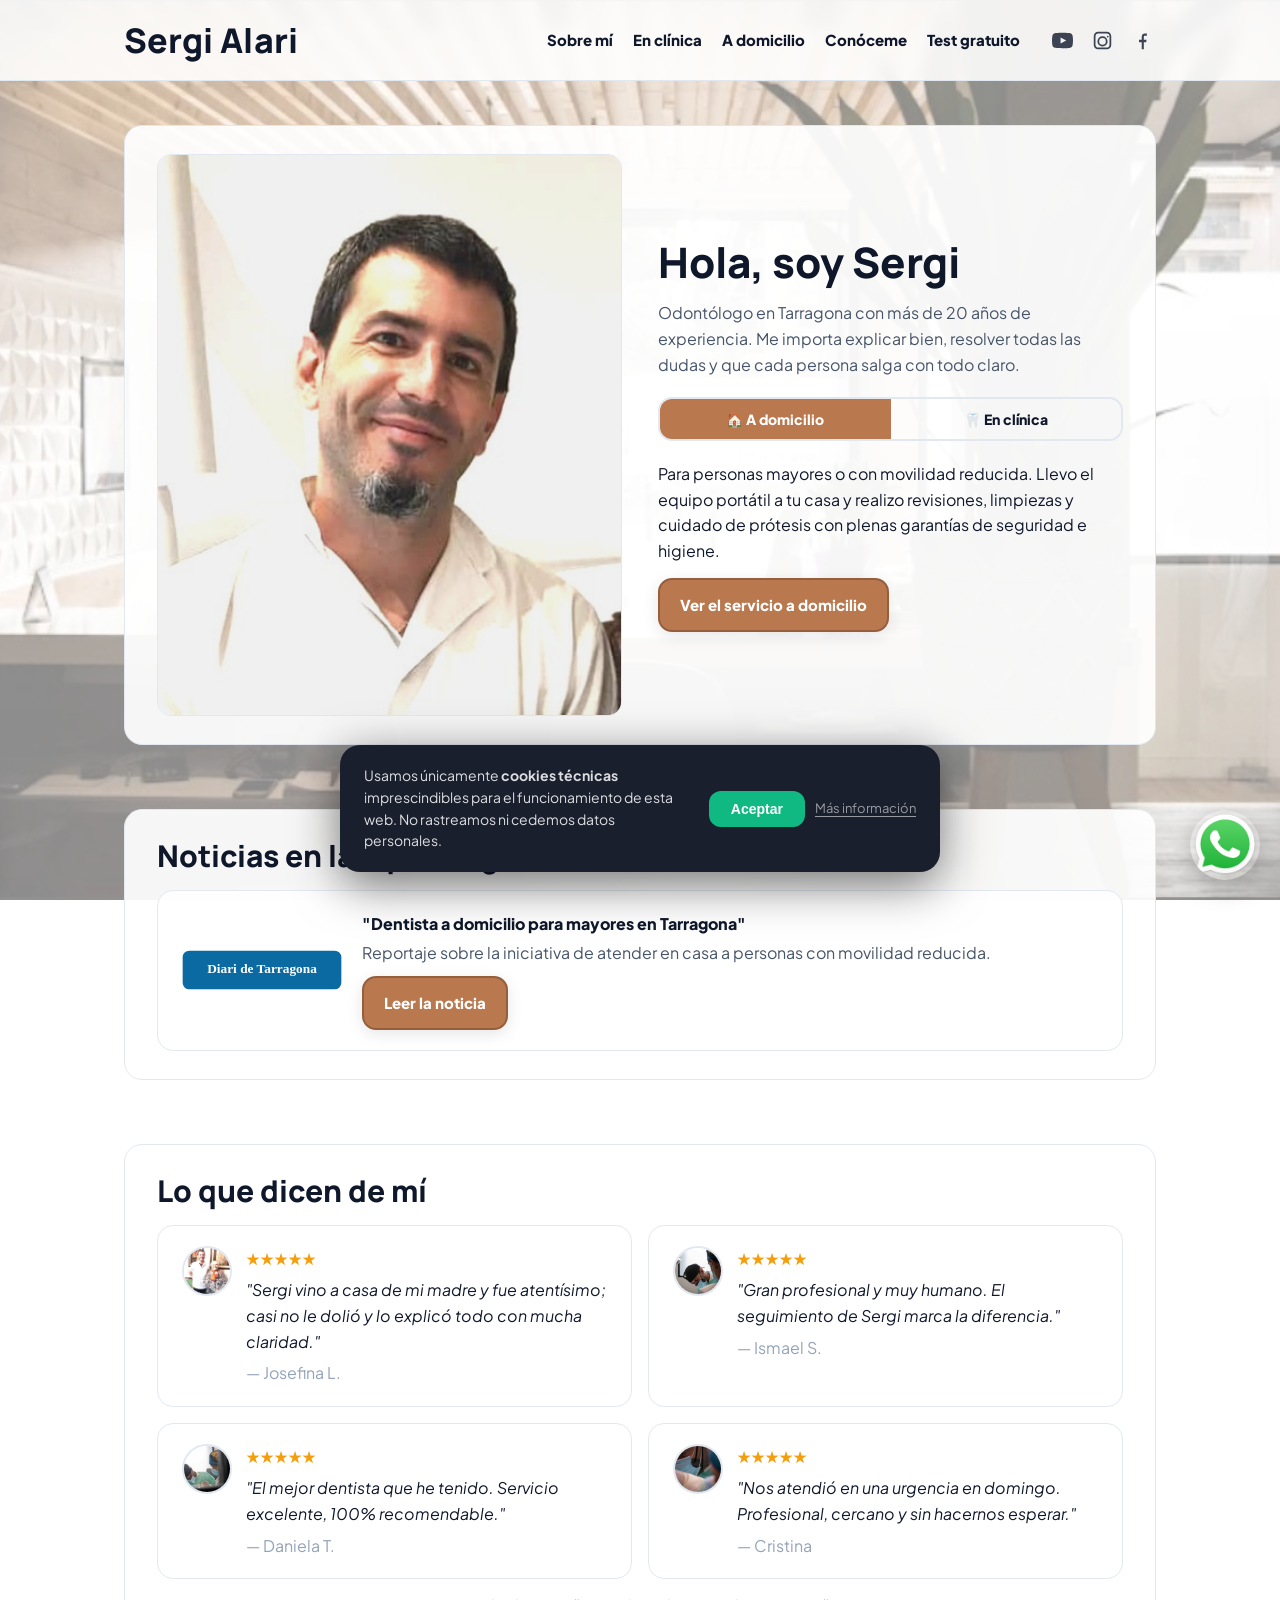
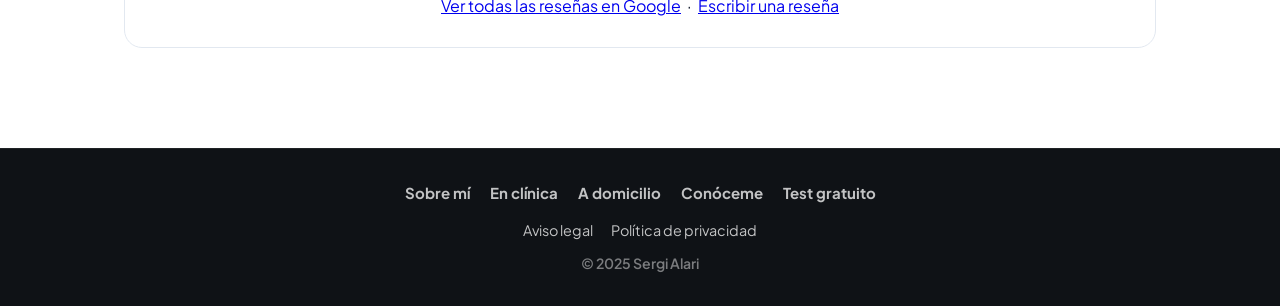
<file: index.html>
<!DOCTYPE html>
<html lang="es">
<head>
<meta charset="utf-8"/>
<meta content="width=device-width, initial-scale=1" name="viewport"/>
<title>Sergi Alari — Dentista en Tarragona</title>
<meta content="Dentista en Tarragona con servicio a domicilio. Trato cercano, explicaciones claras y 20 años de experiencia." name="description"/>
<link href="https://fonts.googleapis.com" rel="preconnect"/>
<link crossorigin="" href="https://fonts.gstatic.com" rel="preconnect"/>
<link href="https://fonts.googleapis.com/css2?family=Plus+Jakarta+Sans:wght@400;700;800&family=Manrope:wght@800;900&display=swap" rel="stylesheet"/>
<link href="assets/css/style.css" rel="stylesheet"/>
<link rel="icon" type="image/svg+xml" href="assets/img/favicon.svg">
<link rel="icon" type="image/png" sizes="32x32" href="assets/img/favicon.png">
</head>
<body>
<header class="header">
<div class="container nav">
<a class="brand" href="index.html">Sergi Alari</a>
<nav>
<a href="sobre-mi.html">Sobre mí</a>
<a href="clinica.html">En clínica</a>
<a href="domicilio.html">A domicilio</a>
<a href="conoceme.html">Conóceme</a>
<a href="test.html">Test gratuito</a>
</nav>
<div class="socials">
<a aria-label="YouTube" href="https://www.youtube.com/@sergialari" rel="noopener" target="_blank">
<svg viewBox="0 0 24 24"><path d="M23.5 6.2a3.6 3.6 0 0 0-2.6-2.6C18.9 3 12 3 12 3s-6.9 0-8.9.6A3.6 3.6 0 0 0 .5 6.2 37.6 37.6 0 0 0 0 12a37.6 37.6 0 0 0 .5 5.8 3.6 3.6 0 0 0 2.6 2.6C5.1 21 12 21 12 21s6.9 0 8.9-.6a3.6 3.6 0 0 0 2.6-2.6A37.6 37.6 0 0 0 24 12a37.6 37.6 0 0 0-.5-5.8zM9.8 15.5v-7l6.5 3.5-6.5 3.5z"/></svg>
</a>
<a aria-label="Instagram" href="https://www.instagram.com/sergialari" rel="noopener" target="_blank">
<svg viewBox="0 0 24 24"><path d="M7 2C4.2 2 2 4.2 2 7v10c0 2.8 2.2 5 5 5h10c2.8 0 5-2.2 5-5V7c0-2.8-2.2-5-5-5H7zm10 2c1.7 0 3 1.3 3 3v10c0 1.7-1.3 3-3 3H7c-1.7 0-3-1.3-3-3V7c0-1.7 1.3-3 3-3h10zm-5 3.2A5.8 5.8 0 1 0 17.8 13 5.8 5.8 0 0 0 12 7.2zm0 2a3.8 3.8 0 1 1-3.8 3.8A3.8 3.8 0 0 1 12 9.2zM18 6.5a1 1 0 1 0 1 1 1 1 0 0 0-1-1z"/></svg>
</a>
<a aria-label="Facebook" href="https://www.facebook.com/sergialari" rel="noopener" target="_blank">
<svg viewBox="0 0 24 24"><path d="M13.5 22v-8h2.7l.4-3h-3.1V8.2c0-.9.3-1.5 1.6-1.5H17V4.1c-.3 0-1.2-.1-2.2-.1-2.2 0-3.7 1.3-3.7 3.8V11H8v3h3.1v8h2.4z"/></svg>
</a>
</div>
</div>
</header>

<div class="page">

<section class="section">
<div class="container">
<div class="panel">
<div class="grid cols-2" style="align-items:center;gap:36px">
<div class="img-frame">
<img alt="Sergi Alari, dentista" class="img-tone" src="assets/img/foto-sergi.jpg"/>
</div>
<div>
<h1 style="margin-top:0">Hola, soy Sergi</h1>
<p style="color:var(--ink-70);margin-bottom:20px">Odontólogo en Tarragona con más de 20 años de experiencia. Me importa explicar bien, resolver todas las dudas y que cada persona salga con todo claro.</p>

<div style="display:flex;border:2px solid var(--line);border-radius:14px;overflow:hidden;margin-bottom:20px">
<button id="tab-dom" onclick="showService('dom')" style="flex:1;padding:11px 14px;border:none;cursor:pointer;font-weight:800;font-size:14px;font-family:inherit;background:var(--accent);color:#fff;transition:background .18s,color .18s">🏠 A domicilio</button>
<button id="tab-cli" onclick="showService('cli')" style="flex:1;padding:11px 14px;border:none;cursor:pointer;font-weight:800;font-size:14px;font-family:inherit;background:transparent;color:var(--ink);transition:background .18s,color .18s">🦷 En clínica</button>
</div>

<div id="svc-dom">
<p>Para personas mayores o con movilidad reducida. Llevo el equipo portátil a tu casa y realizo revisiones, limpiezas y cuidado de prótesis con plenas garantías de seguridad e higiene.</p>
<a class="btn" href="domicilio.html">Ver el servicio a domicilio</a>
</div>
<div id="svc-cli" style="display:none">
<p>Tratamientos completos en <strong>32 Dents</strong>, Tarragona. Revisiones, ortodoncia, implantes, blanqueamiento y más en un espacio sereno donde el trato humano es lo primero.</p>
<a class="btn secondary" href="clinica.html">Ver la clínica</a>
</div>
</div>
</div>
</div>
</div>
</section>

<section class="section">
<div class="container">
<div class="panel">
<h2 style="margin-top:0">Noticias en las que salgo</h2>
<div class="card" style="display:flex;gap:20px;align-items:center;flex-wrap:wrap">
<img alt="Diari de Tarragona" height="40" src="assets/img/diari_logo.svg" width="160"/>
<div>
<div style="font-weight:800">"Dentista a domicilio para mayores en Tarragona"</div>
<div style="color:var(--ink-70);margin:4px 0 10px">Reportaje sobre la iniciativa de atender en casa a personas con movilidad reducida.</div>
<a class="btn" href="https://www.diaridetarragona.com/sociedad/179861/el-dentista-que-atiende-a-los-abuelos-en-casa-20210908-0006-fidt202109080006.html" rel="noopener" target="_blank">Leer la noticia</a>
</div>
</div>
</div>
</div>
</section>

<section class="section">
<div class="container">
<div class="panel">
<h2 style="margin-top:0">Lo que dicen de mí</h2>
<div class="grid cols-2" style="gap:16px">
<div class="card testimonial">
<div class="avatar"><img alt="Josefina L." src="assets/img/foto-clienta.jpg"/></div>
<div>
<div style="color:#f59e0b;margin-bottom:6px">★★★★★</div>
<em>"Sergi vino a casa de mi madre y fue atentísimo; casi no le dolió y lo explicó todo con mucha claridad."</em>
<div style="color:var(--ink-40);margin-top:6px">— Josefina L.</div>
</div>
</div>
<div class="card testimonial">
<div class="avatar"><img alt="Ismael S." src="assets/img/trabajo_2.jpg"/></div>
<div>
<div style="color:#f59e0b;margin-bottom:6px">★★★★★</div>
<em>"Gran profesional y muy humano. El seguimiento de Sergi marca la diferencia."</em>
<div style="color:var(--ink-40);margin-top:6px">— Ismael S.</div>
</div>
</div>
<div class="card testimonial">
<div class="avatar"><img alt="Daniela T." src="assets/img/trabajo_4.jpg"/></div>
<div>
<div style="color:#f59e0b;margin-bottom:6px">★★★★★</div>
<em>"El mejor dentista que he tenido. Servicio excelente, 100% recomendable."</em>
<div style="color:var(--ink-40);margin-top:6px">— Daniela T.</div>
</div>
</div>
<div class="card testimonial">
<div class="avatar"><img alt="Cristina" src="assets/img/trabajo_5.jpg"/></div>
<div>
<div style="color:#f59e0b;margin-bottom:6px">★★★★★</div>
<em>"Nos atendió en una urgencia en domingo. Profesional, cercano y sin hacernos esperar."</em>
<div style="color:var(--ink-40);margin-top:6px">— Cristina</div>
</div>
</div>
</div>
<p style="margin-top:14px;text-align:center">
<a href="https://maps.app.goo.gl/7SoC93yoMgkhA8My8" rel="noopener" target="_blank">Ver todas las reseñas en Google</a>
&nbsp;·&nbsp;
<a href="https://maps.app.goo.gl/7SoC93yoMgkhA8My8" rel="noopener" target="_blank">Escribir una reseña</a>
</p>
</div>
</div>
</section>

<a aria-label="Escribir por WhatsApp" class="float-wa" href="https://wa.me/34669033565" rel="noopener" target="_blank">
<img alt="WhatsApp" src="assets/img/whatsapp_icon.png"/>
</a>

</div>

<footer class="footer-dark">
<div class="container">
<nav class="footer-nav">
<a href="sobre-mi.html">Sobre mí</a>
<a href="clinica.html">En clínica</a>
<a href="domicilio.html">A domicilio</a>
<a href="conoceme.html">Conóceme</a>
<a href="test.html">Test gratuito</a>
</nav>
<div class="legal">
<a href="aviso-legal.html">Aviso legal</a>
<a href="privacidad.html">Política de privacidad</a>
</div>
<div class="copy">© 2025 Sergi Alari</div>
</div>
</footer>

<script src="assets/js/main.js"></script>
<script>
function showService(svc){
  var isDom = svc === 'dom';
  document.getElementById('svc-dom').style.display = isDom ? '' : 'none';
  document.getElementById('svc-cli').style.display = isDom ? 'none' : '';
  var tDom = document.getElementById('tab-dom');
  var tCli = document.getElementById('tab-cli');
  tDom.style.background = isDom ? 'var(--accent)' : 'transparent';
  tDom.style.color = isDom ? '#fff' : 'var(--ink)';
  tCli.style.background = isDom ? 'transparent' : 'var(--accent)';
  tCli.style.color = isDom ? 'var(--ink)' : '#fff';
}
</script>
</body>
</html>
</file>
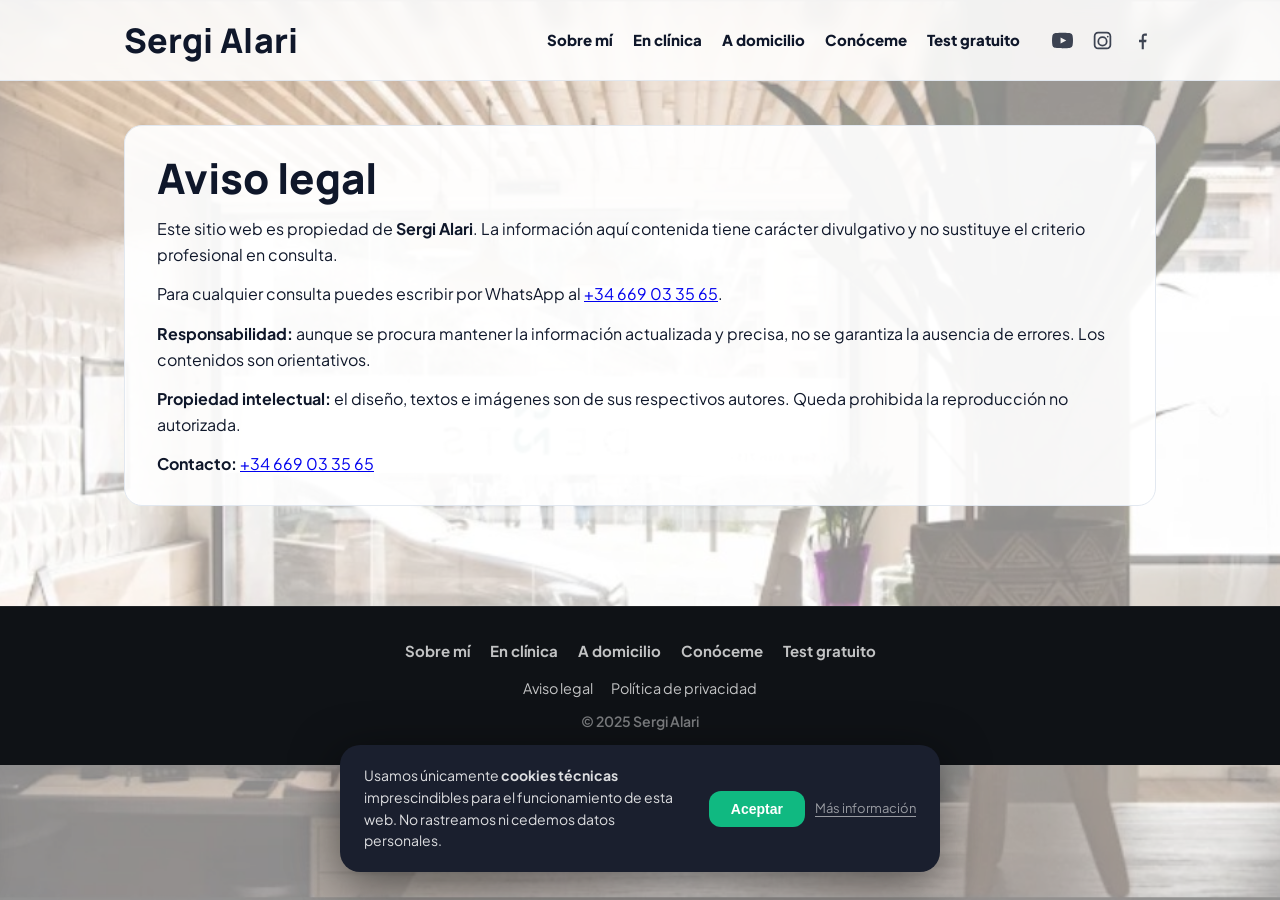
<file: aviso-legal.html>
<!DOCTYPE html>
<html lang="es">
<head>
<meta charset="utf-8"/>
<meta content="width=device-width, initial-scale=1" name="viewport"/>
<title>Aviso legal | Sergi Alari</title>
<meta content="Aviso legal del sitio web de Sergi Alari, dentista en Tarragona." name="description"/>
<link href="https://fonts.googleapis.com" rel="preconnect"/>
<link crossorigin="" href="https://fonts.gstatic.com" rel="preconnect"/>
<link href="https://fonts.googleapis.com/css2?family=Plus+Jakarta+Sans:wght@400;700;800&family=Manrope:wght@800;900&display=swap" rel="stylesheet"/>
<link href="assets/css/style.css" rel="stylesheet"/>
<link rel="icon" type="image/svg+xml" href="assets/img/favicon.svg">
<link rel="icon" type="image/png" sizes="32x32" href="assets/img/favicon.png">
</head>
<body>
<header class="header">
<div class="container nav">
<a class="brand" href="index.html">Sergi Alari</a>
<nav>
<a href="sobre-mi.html">Sobre mí</a>
<a href="clinica.html">En clínica</a>
<a href="domicilio.html">A domicilio</a>
<a href="conoceme.html">Conóceme</a>
<a href="test.html">Test gratuito</a>
</nav>
<div class="socials">
<a aria-label="YouTube" href="https://www.youtube.com/@sergialari" rel="noopener" target="_blank">
<svg viewBox="0 0 24 24"><path d="M23.5 6.2a3.6 3.6 0 0 0-2.6-2.6C18.9 3 12 3 12 3s-6.9 0-8.9.6A3.6 3.6 0 0 0 .5 6.2 37.6 37.6 0 0 0 0 12a37.6 37.6 0 0 0 .5 5.8 3.6 3.6 0 0 0 2.6 2.6C5.1 21 12 21 12 21s6.9 0 8.9-.6a3.6 3.6 0 0 0 2.6-2.6A37.6 37.6 0 0 0 24 12a37.6 37.6 0 0 0-.5-5.8zM9.8 15.5v-7l6.5 3.5-6.5 3.5z"/></svg>
</a>
<a aria-label="Instagram" href="https://www.instagram.com/sergialari" rel="noopener" target="_blank">
<svg viewBox="0 0 24 24"><path d="M7 2C4.2 2 2 4.2 2 7v10c0 2.8 2.2 5 5 5h10c2.8 0 5-2.2 5-5V7c0-2.8-2.2-5-5-5H7zm10 2c1.7 0 3 1.3 3 3v10c0 1.7-1.3 3-3 3H7c-1.7 0-3-1.3-3-3V7c0-1.7 1.3-3 3-3h10zm-5 3.2A5.8 5.8 0 1 0 17.8 13 5.8 5.8 0 0 0 12 7.2zm0 2a3.8 3.8 0 1 1-3.8 3.8A3.8 3.8 0 0 1 12 9.2zM18 6.5a1 1 0 1 0 1 1 1 1 0 0 0-1-1z"/></svg>
</a>
<a aria-label="Facebook" href="https://www.facebook.com/sergialari" rel="noopener" target="_blank">
<svg viewBox="0 0 24 24"><path d="M13.5 22v-8h2.7l.4-3h-3.1V8.2c0-.9.3-1.5 1.6-1.5H17V4.1c-.3 0-1.2-.1-2.2-.1-2.2 0-3.7 1.3-3.7 3.8V11H8v3h3.1v8h2.4z"/></svg>
</a>
</div>
</div>
</header>

<div class="page">
<section class="section">
<div class="container">
<div class="panel">
<h1 style="margin-top:0">Aviso legal</h1>
<p>Este sitio web es propiedad de <strong>Sergi Alari</strong>. La información aquí contenida tiene carácter divulgativo y no sustituye el criterio profesional en consulta.</p>
<p>Para cualquier consulta puedes escribir por WhatsApp al <a href="https://wa.me/34669033565" rel="noopener" target="_blank">+34 669 03 35 65</a>.</p>
<p><strong>Responsabilidad:</strong> aunque se procura mantener la información actualizada y precisa, no se garantiza la ausencia de errores. Los contenidos son orientativos.</p>
<p><strong>Propiedad intelectual:</strong> el diseño, textos e imágenes son de sus respectivos autores. Queda prohibida la reproducción no autorizada.</p>
<p><strong>Contacto:</strong> <a href="https://wa.me/34669033565" rel="noopener" target="_blank">+34 669 03 35 65</a></p>
</div>
</div>
</section>
</div>

<footer class="footer-dark">
<div class="container">
<nav class="footer-nav">
<a href="sobre-mi.html">Sobre mí</a>
<a href="clinica.html">En clínica</a>
<a href="domicilio.html">A domicilio</a>
<a href="conoceme.html">Conóceme</a>
<a href="test.html">Test gratuito</a>
</nav>
<div class="legal">
<a href="aviso-legal.html">Aviso legal</a>
<a href="privacidad.html">Política de privacidad</a>
</div>
<div class="copy">© 2025 Sergi Alari</div>
</div>
</footer>

<script src="assets/js/main.js"></script>
</body>
</html>
</file>
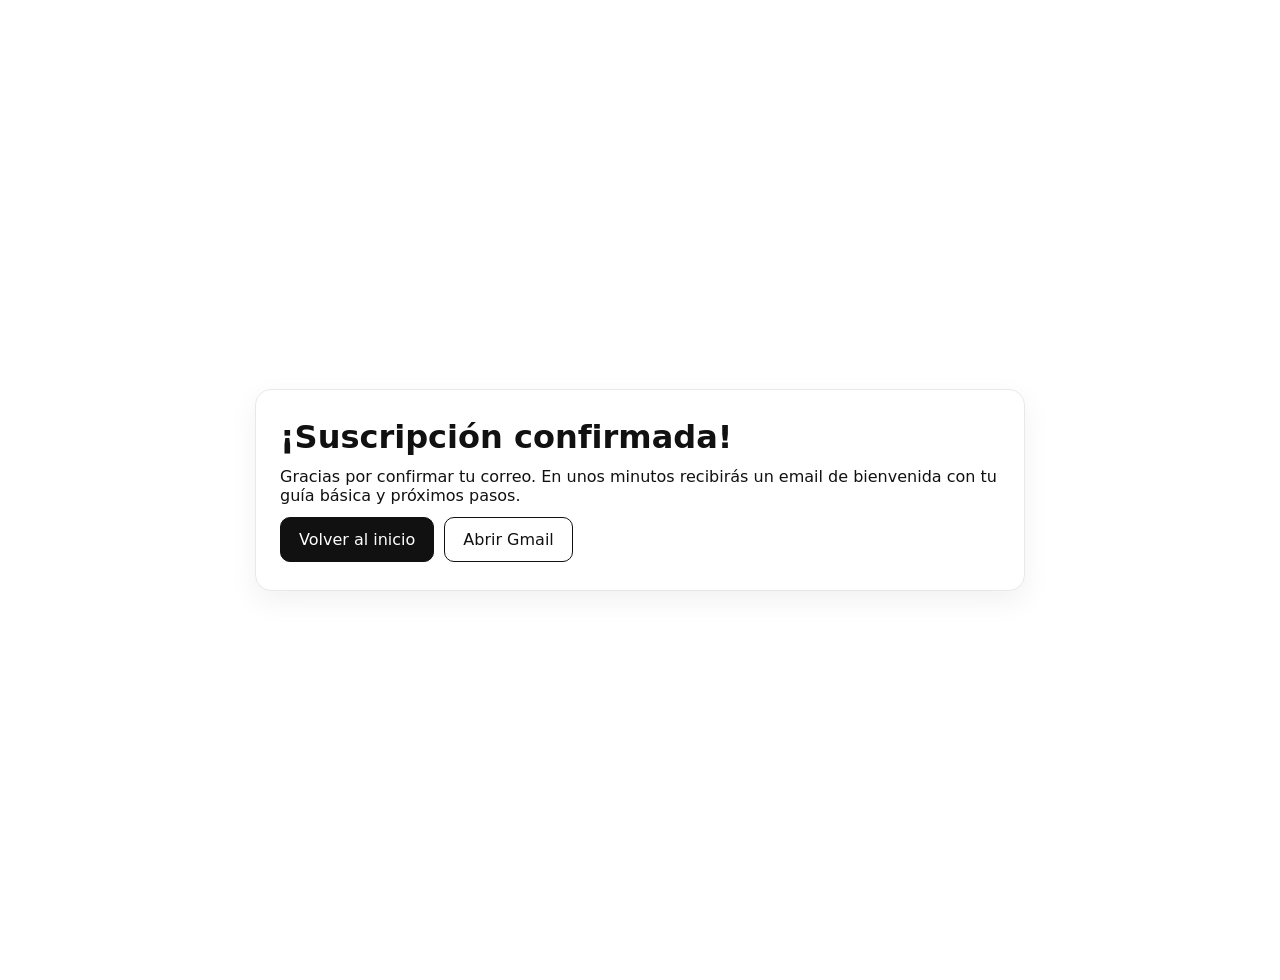
<file: confirmado.html>
<!DOCTYPE html>

<html lang="es">
<head>
<meta charset="utf-8"/>
<meta content="width=device-width,initial-scale=1" name="viewport"/>
<title>Suscripción confirmada — Sergi Alari</title>
<style>
    html, body { height:100%; }
    body{ margin:0; background:#ffffff; color:#111; font-family: system-ui, -apple-system, Segoe UI, Roboto, Helvetica, Arial, sans-serif; }
    .wrap{ min-height:100vh; display:flex; align-items:center; justify-content:center; padding:40px 20px; }
    .box{ width:100%; max-width:720px; background:#fff; border:1px solid #e8e8e8; border-radius:16px; padding:28px 24px; box-shadow:0 10px 30px rgba(0,0,0,.06); }
    h1{ margin:0 0 10px; font-size:2rem; line-height:1.2; }
    p{ margin:0 0 10px; }
    .actions{ margin-top:12px; display:flex; flex-wrap:wrap; gap:10px; }
    .btn{ display:inline-block; padding:12px 18px; border-radius:10px; border:1px solid #111; text-decoration:none; }
    .btn.primary{ background:#111; color:#fff; }
    .btn.secondary{ background:#fff; color:#111; }
  </style>

<link rel="icon" type="image/svg+xml" href="assets/img/favicon.svg">
<link rel="icon" type="image/png" sizes="32x32" href="assets/img/favicon.png">
</head>
<body>
<div class="wrap">
<div class="box">
<h1>¡Suscripción confirmada!</h1>
<p>Gracias por confirmar tu correo. En unos minutos recibirás un email de bienvenida con tu guía básica y próximos pasos.</p>
<div class="actions">
<a class="btn primary" href="index.html">Volver al inicio</a>
<a class="btn secondary" href="https://mail.google.com/" rel="noopener" target="_blank">Abrir Gmail</a>
</div>
</div>
</div>
</body>
</html>
</file>
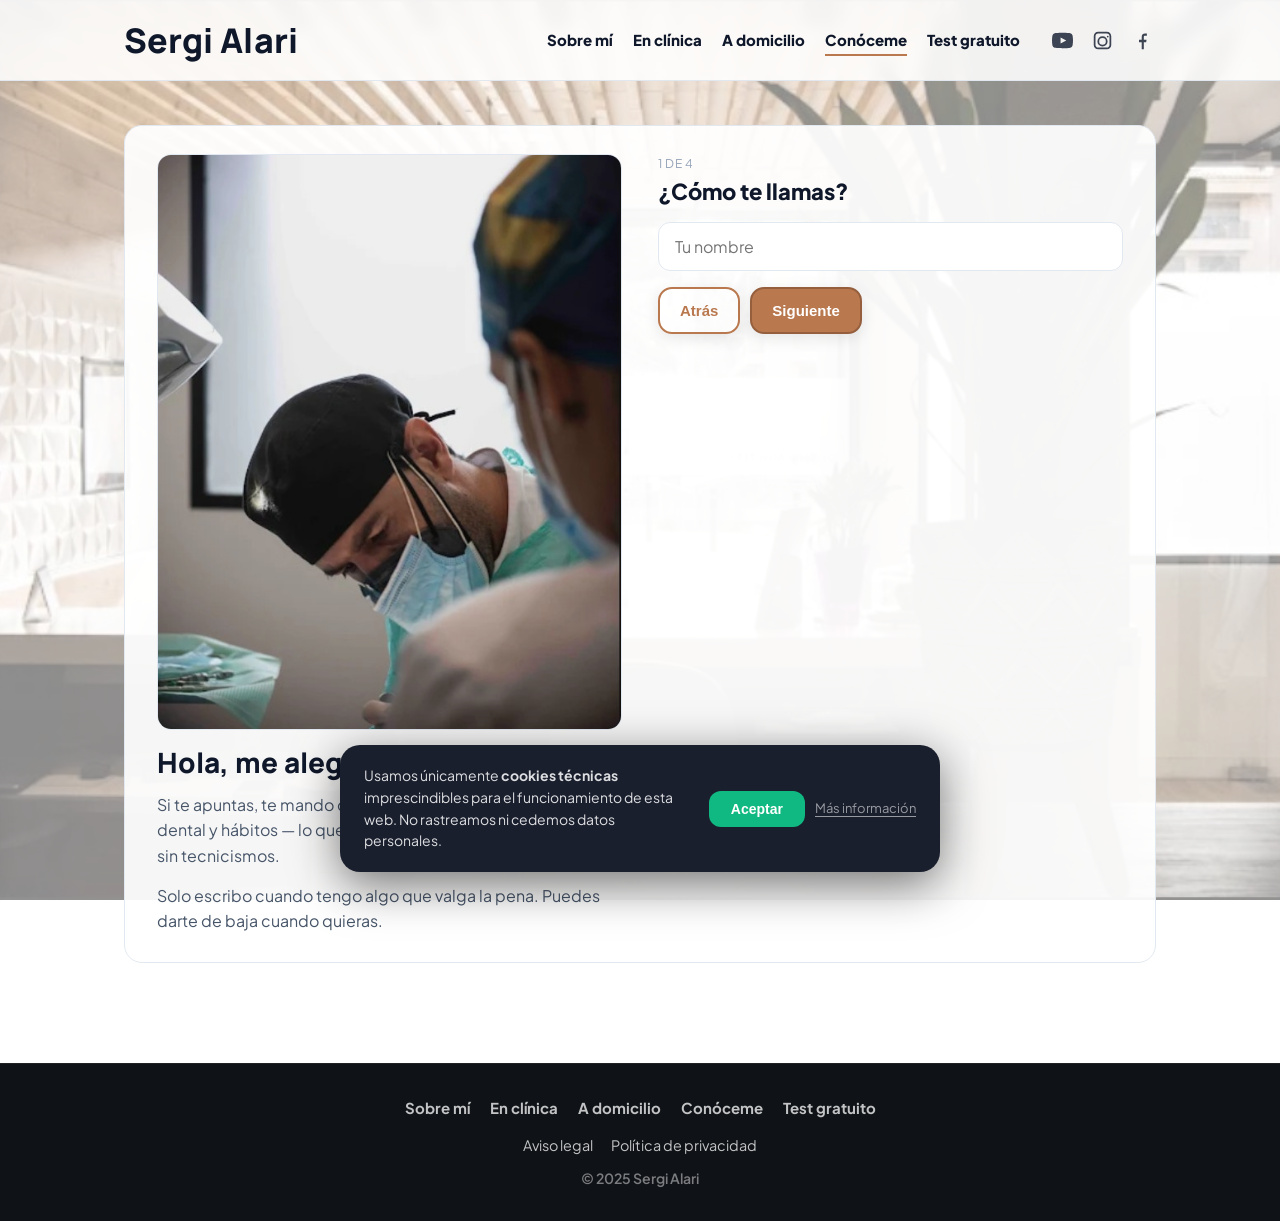
<file: conoceme.html>
<!DOCTYPE html>
<html lang="es">
<head>
<meta charset="utf-8"/>
<meta content="width=device-width, initial-scale=1" name="viewport"/>
<title>Conóceme — Sergi Alari</title>
<meta content="Apúntate y recibe consejos prácticos de higiene dental directamente de Sergi Alari." name="description"/>
<link href="https://fonts.googleapis.com" rel="preconnect"/>
<link crossorigin="" href="https://fonts.gstatic.com" rel="preconnect"/>
<link href="https://fonts.googleapis.com/css2?family=Plus+Jakarta+Sans:wght@400;700;800&family=Manrope:wght@800;900&display=swap" rel="stylesheet"/>
<link href="assets/css/style.css" rel="stylesheet"/>
<link rel="icon" type="image/svg+xml" href="assets/img/favicon.svg">
<link rel="icon" type="image/png" sizes="32x32" href="assets/img/favicon.png">
</head>
<body>
<header class="header">
<div class="container nav">
<a class="brand" href="index.html">Sergi Alari</a>
<nav>
<a href="sobre-mi.html">Sobre mí</a>
<a href="clinica.html">En clínica</a>
<a href="domicilio.html">A domicilio</a>
<a class="active" href="conoceme.html">Conóceme</a>
<a href="test.html">Test gratuito</a>
</nav>
<div class="socials">
<a aria-label="YouTube" href="https://www.youtube.com/@sergialari" rel="noopener" target="_blank">
<svg viewBox="0 0 24 24"><path d="M23.5 6.2a3.6 3.6 0 0 0-2.6-2.6C18.9 3 12 3 12 3s-6.9 0-8.9.6A3.6 3.6 0 0 0 .5 6.2 37.6 37.6 0 0 0 0 12a37.6 37.6 0 0 0 .5 5.8 3.6 3.6 0 0 0 2.6 2.6C5.1 21 12 21 12 21s6.9 0 8.9-.6a3.6 3.6 0 0 0 2.6-2.6A37.6 37.6 0 0 0 24 12a37.6 37.6 0 0 0-.5-5.8zM9.8 15.5v-7l6.5 3.5-6.5 3.5z"/></svg>
</a>
<a aria-label="Instagram" href="https://www.instagram.com/sergialari" rel="noopener" target="_blank">
<svg viewBox="0 0 24 24"><path d="M7 2C4.2 2 2 4.2 2 7v10c0 2.8 2.2 5 5 5h10c2.8 0 5-2.2 5-5V7c0-2.8-2.2-5-5-5H7zm10 2c1.7 0 3 1.3 3 3v10c0 1.7-1.3 3-3 3H7c-1.7 0-3-1.3-3-3V7c0-1.7 1.3-3 3-3h10zm-5 3.2A5.8 5.8 0 1 0 17.8 13 5.8 5.8 0 0 0 12 7.2zm0 2a3.8 3.8 0 1 1-3.8 3.8A3.8 3.8 0 0 1 12 9.2zM18 6.5a1 1 0 1 0 1 1 1 1 0 0 0-1-1z"/></svg>
</a>
<a aria-label="Facebook" href="https://www.facebook.com/sergialari" rel="noopener" target="_blank">
<svg viewBox="0 0 24 24"><path d="M13.5 22v-8h2.7l.4-3h-3.1V8.2c0-.9.3-1.5 1.6-1.5H17V4.1c-.3 0-1.2-.1-2.2-.1-2.2 0-3.7 1.3-3.7 3.8V11H8v3h3.1v8h2.4z"/></svg>
</a>
</div>
</div>
</header>

<div class="page">
<section class="section">
<div class="container">
<div class="panel">
<div class="grid cols-2" style="align-items:flex-start;gap:36px">

<div>
<div class="img-frame">
<img alt="Sergi Alari en consulta" class="img-tone" src="assets/img/trabajo_2.jpg"/>
</div>
<div style="margin-top:16px">
<h1 style="margin-top:0;font-size:28px">Hola, me alegra que estés aquí</h1>
<p style="color:var(--ink-70)">Si te apuntas, te mando consejos prácticos sobre higiene dental y hábitos — lo que me pregunta la gente en consulta, sin tecnicismos.</p>
<p style="color:var(--ink-70)">Solo escribo cuando tengo algo que valga la pena. Puedes darte de baja cuando quieras.</p>
</div>
</div>

<div>
<div id="form-area">
<div id="step-cm" style="margin-bottom:16px"></div>
<div id="nav-cm" style="display:flex;gap:10px">
<button class="btn secondary" disabled id="back-cm">Atrás</button>
<button class="btn" id="next-cm">Siguiente</button>
</div>
</div>
<div id="res-cm" style="display:none"></div>
</div>

</div>
</div>
</div>
</section>
</div>

<footer class="footer-dark">
<div class="container">
<nav class="footer-nav">
<a href="sobre-mi.html">Sobre mí</a>
<a href="clinica.html">En clínica</a>
<a href="domicilio.html">A domicilio</a>
<a href="conoceme.html">Conóceme</a>
<a href="test.html">Test gratuito</a>
</nav>
<div class="legal">
<a href="aviso-legal.html">Aviso legal</a>
<a href="privacidad.html">Política de privacidad</a>
</div>
<div class="copy">© 2025 Sergi Alari</div>
</div>
</footer>

<script src="assets/js/main.js"></script>
<script>
var cmSteps = [
  {type:'text',    name:'nombre',  title:'¿Cómo te llamas?',           ph:'Tu nombre'},
  {type:'text',    name:'origen',  title:'¿De dónde eres?',            ph:'Tu ciudad o país'},
  {type:'email',   name:'email',   title:'¿Cuál es tu email?',         ph:'tu@email.com'},
  {type:'consent', name:'consent', title:'¿Me dejas mandarte emails con consejos?'}
];
var cmIdx = 0, cmAns = {};

var iStyle = 'width:100%;padding:13px 16px;border:1.5px solid var(--line);border-radius:12px;font-size:16px;font-family:inherit;outline:none;margin-top:4px;box-sizing:border-box';

function cmRender(){
  var s = cmSteps[cmIdx], html = '';
  html += '<p style="font-size:12px;color:var(--ink-40);margin:0 0 4px;text-transform:uppercase;letter-spacing:.05em">' + (cmIdx+1) + ' de ' + cmSteps.length + '</p>';
  html += '<h3 style="margin:0 0 12px">' + s.title + '</h3>';
  if(s.type === 'text' || s.type === 'email'){
    html += '<input id="cm-in" type="' + (s.type === 'email' ? 'email' : 'text') + '" value="' + (cmAns[s.name]||'') + '" placeholder="' + s.ph + '" style="' + iStyle + '">';
  } else {
    var yes = cmAns['consent'] === true, no = cmAns['consent'] === false;
    html += '<div style="display:flex;gap:12px;margin-top:8px">';
    html += '<div class="card" role="button" onclick="cmPick(true)" style="flex:1;text-align:center;cursor:pointer;padding:14px;' + (yes ? 'border-color:var(--accent);background:rgba(185,120,78,.07)' : '') + '"><strong>Sí, apúntame</strong></div>';
    html += '<div class="card" role="button" onclick="cmPick(false)" style="flex:1;text-align:center;cursor:pointer;padding:14px;' + (no ? 'border-color:var(--ink-70)' : '') + '"><strong>No por ahora</strong></div>';
    html += '</div>';
    html += '<p class="small" style="margin-top:10px;color:var(--ink-70)">Puedes darte de baja cuando quieras.</p>';
  }
  document.getElementById('step-cm').innerHTML = html;
  document.getElementById('back-cm').disabled = (cmIdx === 0);
  document.getElementById('next-cm').textContent = (cmIdx === cmSteps.length - 1) ? 'Finalizar' : 'Siguiente';
  var inp = document.getElementById('cm-in');
  if(inp){ inp.focus(); inp.addEventListener('keydown', function(e){ if(e.key==='Enter') document.getElementById('next-cm').click(); }); }
}

function cmPick(val){
  cmAns['consent'] = val;
  cmRender();
}

function cmValidate(){
  var s = cmSteps[cmIdx];
  if(s.type === 'text'){ var v = document.getElementById('cm-in').value.trim(); if(!v){ alert('Escribe una respuesta.'); return false; } cmAns[s.name]=v; return true; }
  if(s.type === 'email'){ var v = document.getElementById('cm-in').value.trim(); if(!/^[^\s@]+@[^\s@]+\.[^\s@]+$/.test(v)){ alert('Escribe un email válido.'); return false; } cmAns[s.name]=v; return true; }
  if(s.type === 'consent'){ if(cmAns['consent']!==true){ alert('Necesito tu permiso para escribirte.'); return false; } return true; }
  return true;
}

document.getElementById('back-cm').addEventListener('click', function(){ if(cmIdx>0){ cmIdx--; cmRender(); } });
document.getElementById('next-cm').addEventListener('click', function(){ if(!cmValidate()) return; if(cmIdx<cmSteps.length-1){ cmIdx++; cmRender(); } else { cmFinish(); } });

async function cmFinish(){
  document.getElementById('form-area').style.display = 'none';
  try{
    await fetch('/api/subscribe', { method:'POST', headers:{'Content-Type':'application/json'}, body:JSON.stringify({nombre:cmAns.nombre||'', origen:cmAns.origen||'', email:cmAns.email||'', consent:true}) });
  }catch(e){}
  var r = document.getElementById('res-cm');
  r.innerHTML = '<div class="card" style="text-align:center;padding:28px 24px">'
    + '<div style="font-size:48px;margin-bottom:12px">✉️</div>'
    + '<h3 style="margin:0 0 8px">¡Gracias, ' + (cmAns.nombre||'') + '!</h3>'
    + '<p style="color:var(--ink-70);margin:0">Revisa tu correo y confirma tu suscripción.</p>'
    + '</div>';
  r.style.display = 'block';
}

cmRender();
</script>
</body>
</html>
</file>
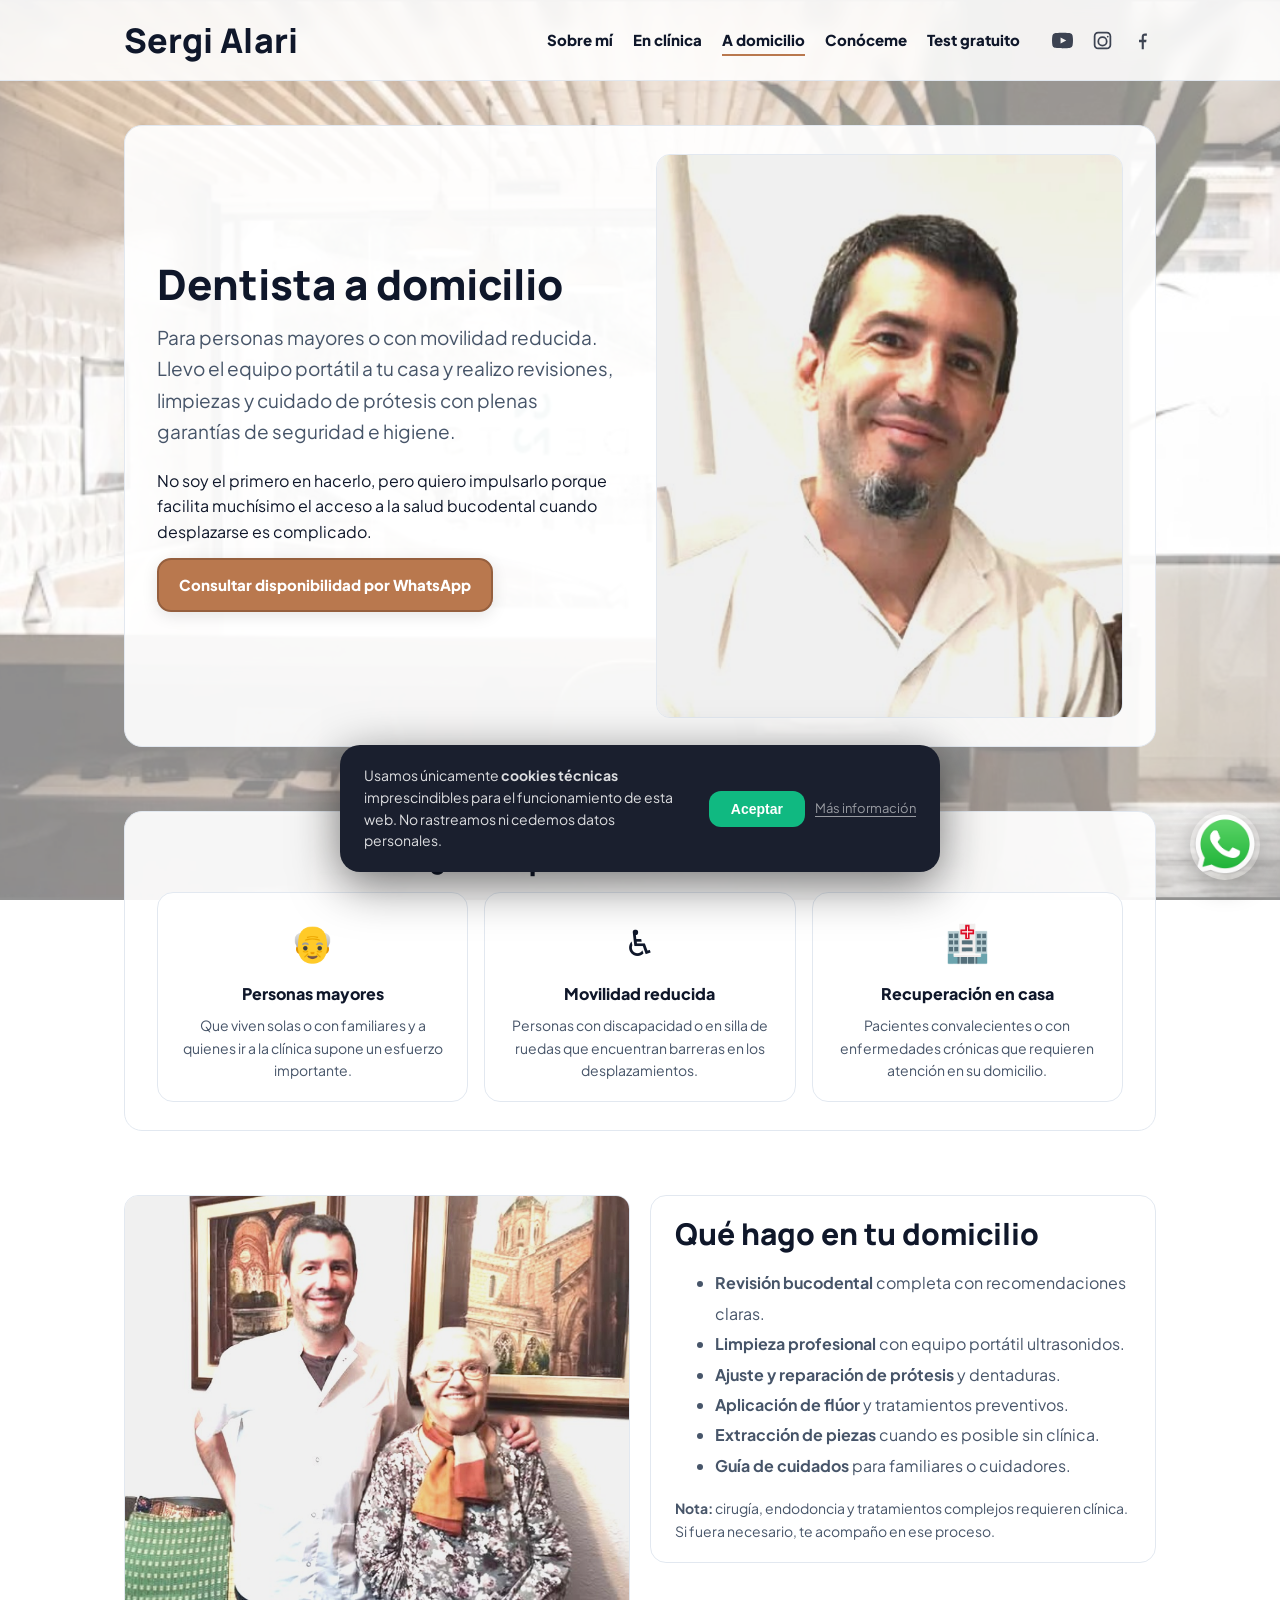
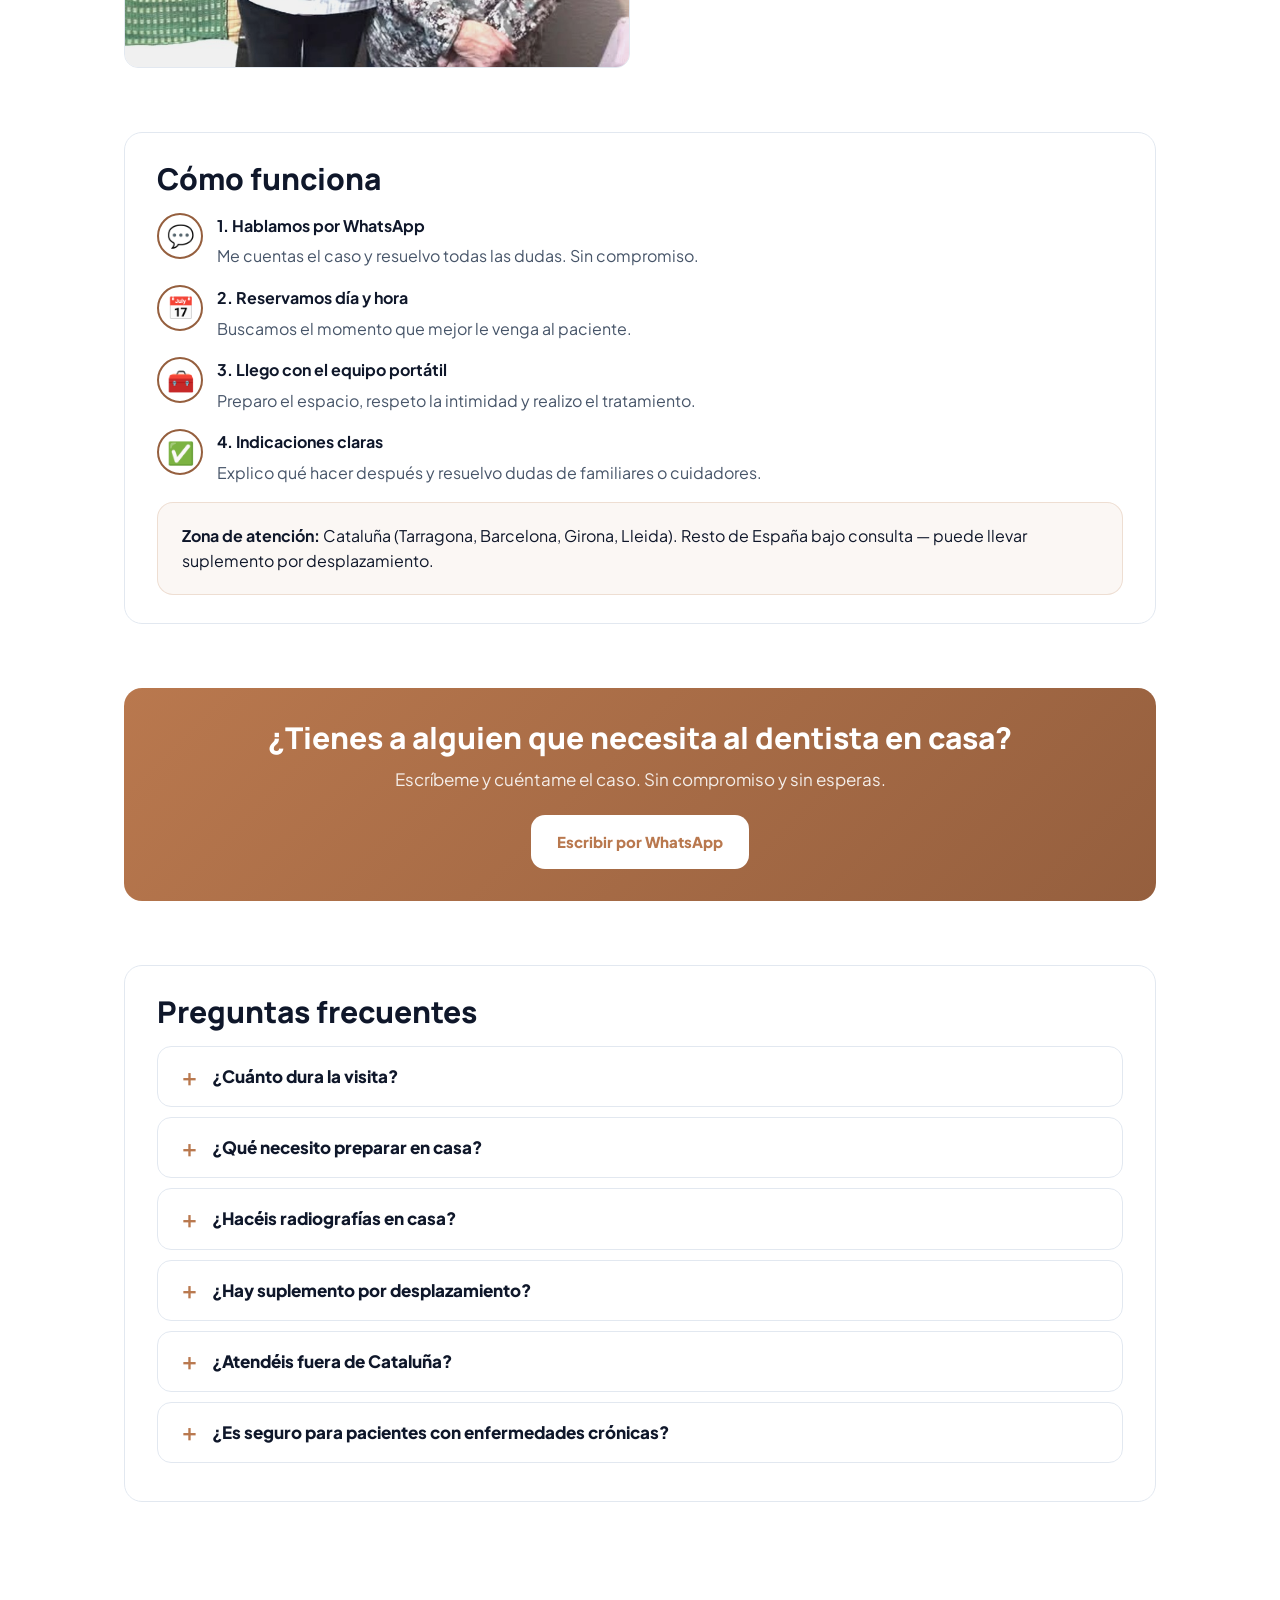
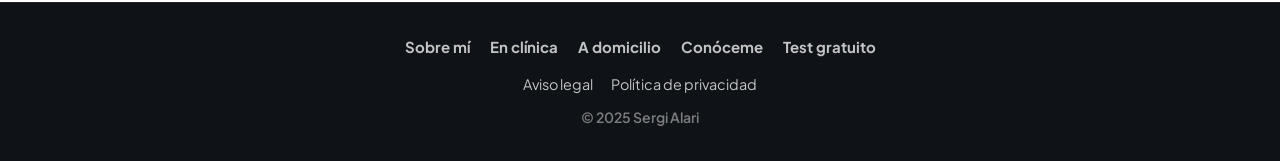
<file: domicilio.html>
<!DOCTYPE html>
<html lang="es">
<head>
<meta charset="utf-8"/>
<meta content="width=device-width, initial-scale=1" name="viewport"/>
<title>Dentista a domicilio en Tarragona | Sergi Alari</title>
<meta content="Revisiones, limpiezas y cuidado de prótesis a domicilio con equipo portátil. Para personas mayores o con movilidad reducida en Cataluña." name="description"/>
<link href="https://fonts.googleapis.com" rel="preconnect"/>
<link crossorigin="" href="https://fonts.gstatic.com" rel="preconnect"/>
<link href="https://fonts.googleapis.com/css2?family=Plus+Jakarta+Sans:wght@400;700;800&family=Manrope:wght@800;900&display=swap" rel="stylesheet"/>
<link href="assets/css/style.css" rel="stylesheet"/>
<link rel="icon" type="image/svg+xml" href="assets/img/favicon.svg">
<link rel="icon" type="image/png" sizes="32x32" href="assets/img/favicon.png">
</head>
<body>
<header class="header">
<div class="container nav">
<a class="brand" href="index.html">Sergi Alari</a>
<nav>
<a href="sobre-mi.html">Sobre mí</a>
<a href="clinica.html">En clínica</a>
<a class="active" href="domicilio.html">A domicilio</a>
<a href="conoceme.html">Conóceme</a>
<a href="test.html">Test gratuito</a>
</nav>
<div class="socials">
<a aria-label="YouTube" href="https://www.youtube.com/@sergialari" rel="noopener" target="_blank">
<svg viewBox="0 0 24 24"><path d="M23.5 6.2a3.6 3.6 0 0 0-2.6-2.6C18.9 3 12 3 12 3s-6.9 0-8.9.6A3.6 3.6 0 0 0 .5 6.2 37.6 37.6 0 0 0 0 12a37.6 37.6 0 0 0 .5 5.8 3.6 3.6 0 0 0 2.6 2.6C5.1 21 12 21 12 21s6.9 0 8.9-.6a3.6 3.6 0 0 0 2.6-2.6A37.6 37.6 0 0 0 24 12a37.6 37.6 0 0 0-.5-5.8zM9.8 15.5v-7l6.5 3.5-6.5 3.5z"/></svg>
</a>
<a aria-label="Instagram" href="https://www.instagram.com/sergialari" rel="noopener" target="_blank">
<svg viewBox="0 0 24 24"><path d="M7 2C4.2 2 2 4.2 2 7v10c0 2.8 2.2 5 5 5h10c2.8 0 5-2.2 5-5V7c0-2.8-2.2-5-5-5H7zm10 2c1.7 0 3 1.3 3 3v10c0 1.7-1.3 3-3 3H7c-1.7 0-3-1.3-3-3V7c0-1.7 1.3-3 3-3h10zm-5 3.2A5.8 5.8 0 1 0 17.8 13 5.8 5.8 0 0 0 12 7.2zm0 2a3.8 3.8 0 1 1-3.8 3.8A3.8 3.8 0 0 1 12 9.2zM18 6.5a1 1 0 1 0 1 1 1 1 0 0 0-1-1z"/></svg>
</a>
<a aria-label="Facebook" href="https://www.facebook.com/sergialari" rel="noopener" target="_blank">
<svg viewBox="0 0 24 24"><path d="M13.5 22v-8h2.7l.4-3h-3.1V8.2c0-.9.3-1.5 1.6-1.5H17V4.1c-.3 0-1.2-.1-2.2-.1-2.2 0-3.7 1.3-3.7 3.8V11H8v3h3.1v8h2.4z"/></svg>
</a>
</div>
</div>
</header>

<div class="page">

<section class="section">
<div class="container">
<div class="panel">
<div class="grid cols-2" style="align-items:center;gap:32px">
<div>
<h1 style="margin-top:0">Dentista a domicilio</h1>
<p class="lead">Para personas mayores o con movilidad reducida. Llevo el equipo portátil a tu casa y realizo revisiones, limpiezas y cuidado de prótesis con plenas garantías de seguridad e higiene.</p>
<p>No soy el primero en hacerlo, pero quiero impulsarlo porque facilita muchísimo el acceso a la salud bucodental cuando desplazarse es complicado.</p>
<a class="btn" href="https://wa.me/34669033565" target="_blank" rel="noopener">Consultar disponibilidad por WhatsApp</a>
</div>
<div class="img-frame">
<img alt="Sergi Alari atendiendo a domicilio" class="img-tone" src="assets/img/domicilio_sergi.jpg"/>
</div>
</div>
</div>
</div>
</section>

<section class="section">
<div class="container">
<div class="panel">
<h2 style="margin-top:0;text-align:center">¿Para quién es este servicio?</h2>
<div class="profile-cards">
<div class="profile-card">
<div class="icon">👴</div>
<h4>Personas mayores</h4>
<p>Que viven solas o con familiares y a quienes ir a la clínica supone un esfuerzo importante.</p>
</div>
<div class="profile-card">
<div class="icon">♿</div>
<h4>Movilidad reducida</h4>
<p>Personas con discapacidad o en silla de ruedas que encuentran barreras en los desplazamientos.</p>
</div>
<div class="profile-card">
<div class="icon">🏥</div>
<h4>Recuperación en casa</h4>
<p>Pacientes convalecientes o con enfermedades crónicas que requieren atención en su domicilio.</p>
</div>
</div>
</div>
</div>
</section>

<section class="section">
<div class="container">
<div class="grid cols-2" style="align-items:flex-start">
<div class="img-frame">
<img alt="Atención a domicilio – paciente" class="img-tone" src="assets/img/domicilio_clienta.jpg"/>
</div>
<div class="card">
<h2 style="margin-top:0">Qué hago en tu domicilio</h2>
<ul style="line-height:1.9;color:var(--ink-70)">
<li><strong>Revisión bucodental</strong> completa con recomendaciones claras.</li>
<li><strong>Limpieza profesional</strong> con equipo portátil ultrasonidos.</li>
<li><strong>Ajuste y reparación de prótesis</strong> y dentaduras.</li>
<li><strong>Aplicación de flúor</strong> y tratamientos preventivos.</li>
<li><strong>Extracción de piezas</strong> cuando es posible sin clínica.</li>
<li><strong>Guía de cuidados</strong> para familiares o cuidadores.</li>
</ul>
<p class="small" style="margin-top:12px"><strong>Nota:</strong> cirugía, endodoncia y tratamientos complejos requieren clínica. Si fuera necesario, te acompaño en ese proceso.</p>
</div>
</div>
</div>
</section>

<section class="section">
<div class="container">
<div class="panel">
<h2 style="margin-top:0">Cómo funciona</h2>
<div class="steps">
<div class="step">
<div class="ico">💬</div>
<div><strong>1. Hablamos por WhatsApp</strong><p>Me cuentas el caso y resuelvo todas las dudas. Sin compromiso.</p></div>
</div>
<div class="step">
<div class="ico">📅</div>
<div><strong>2. Reservamos día y hora</strong><p>Buscamos el momento que mejor le venga al paciente.</p></div>
</div>
<div class="step">
<div class="ico">🧰</div>
<div><strong>3. Llego con el equipo portátil</strong><p>Preparo el espacio, respeto la intimidad y realizo el tratamiento.</p></div>
</div>
<div class="step">
<div class="ico">✅</div>
<div><strong>4. Indicaciones claras</strong><p>Explico qué hacer después y resuelvo dudas de familiares o cuidadores.</p></div>
</div>
</div>
<div class="card" style="margin-top:16px;background:rgba(185,120,78,.06);border-color:rgba(185,120,78,.2)">
<strong>Zona de atención:</strong> Cataluña (Tarragona, Barcelona, Girona, Lleida). Resto de España bajo consulta — puede llevar suplemento por desplazamiento.
</div>
</div>
</div>
</section>

<section class="section">
<div class="container">
<div class="cta-box">
<h2>¿Tienes a alguien que necesita al dentista en casa?</h2>
<p>Escríbeme y cuéntame el caso. Sin compromiso y sin esperas.</p>
<a class="btn-white" href="https://wa.me/34669033565" target="_blank" rel="noopener">Escribir por WhatsApp</a>
</div>
</div>
</section>

<section class="section" id="faq">
<div class="container">
<div class="panel">
<h2 style="margin-top:0">Preguntas frecuentes</h2>
<details>
<summary>¿Cuánto dura la visita?</summary>
<div class="faq-content"><p>Entre <strong>30 y 60 minutos</strong>, según las necesidades del paciente.</p></div>
</details>
<details>
<summary>¿Qué necesito preparar en casa?</summary>
<div class="faq-content"><p>Una <strong>mesa o silla cómoda</strong>, un <strong>enchufe cercano</strong> y buena iluminación. Yo llevo todo el material y las protecciones necesarias.</p></div>
</details>
<details>
<summary>¿Hacéis radiografías en casa?</summary>
<div class="faq-content"><p>No llevo equipo de radiografía panorámica o CBCT a domicilio. Si fuera necesario, derivamos a clínica para las pruebas y continuamos el tratamiento en casa.</p></div>
</details>
<details>
<summary>¿Hay suplemento por desplazamiento?</summary>
<div class="faq-content"><p>Depende de la distancia desde Tarragona. Lo concretamos por WhatsApp antes de reservar, sin sorpresas.</p></div>
</details>
<details>
<summary>¿Atendéis fuera de Cataluña?</summary>
<div class="faq-content"><p>Sí, bajo consulta previa. La disponibilidad y el coste del desplazamiento se acuerdan antes de la visita.</p></div>
</details>
<details>
<summary>¿Es seguro para pacientes con enfermedades crónicas?</summary>
<div class="faq-content"><p>Sí. Antes de la visita me informas del historial médico y adaptamos el protocolo. Llevo material de emergencia básico y valoro cada caso individualmente.</p></div>
</details>
</div>
</div>
</section>

<a aria-label="Escribir por WhatsApp" class="float-wa" href="https://wa.me/34669033565" rel="noopener" target="_blank">
<img alt="WhatsApp" src="assets/img/whatsapp_icon.png"/>
</a>

</div>

<footer class="footer-dark">
<div class="container">
<nav class="footer-nav">
<a href="sobre-mi.html">Sobre mí</a>
<a href="clinica.html">En clínica</a>
<a href="domicilio.html">A domicilio</a>
<a href="conoceme.html">Conóceme</a>
<a href="test.html">Test gratuito</a>
</nav>
<div class="legal">
<a href="aviso-legal.html">Aviso legal</a>
<a href="privacidad.html">Política de privacidad</a>
</div>
<div class="copy">© 2025 Sergi Alari</div>
</div>
</footer>

<script src="assets/js/main.js"></script>
</body>
</html>
</file>
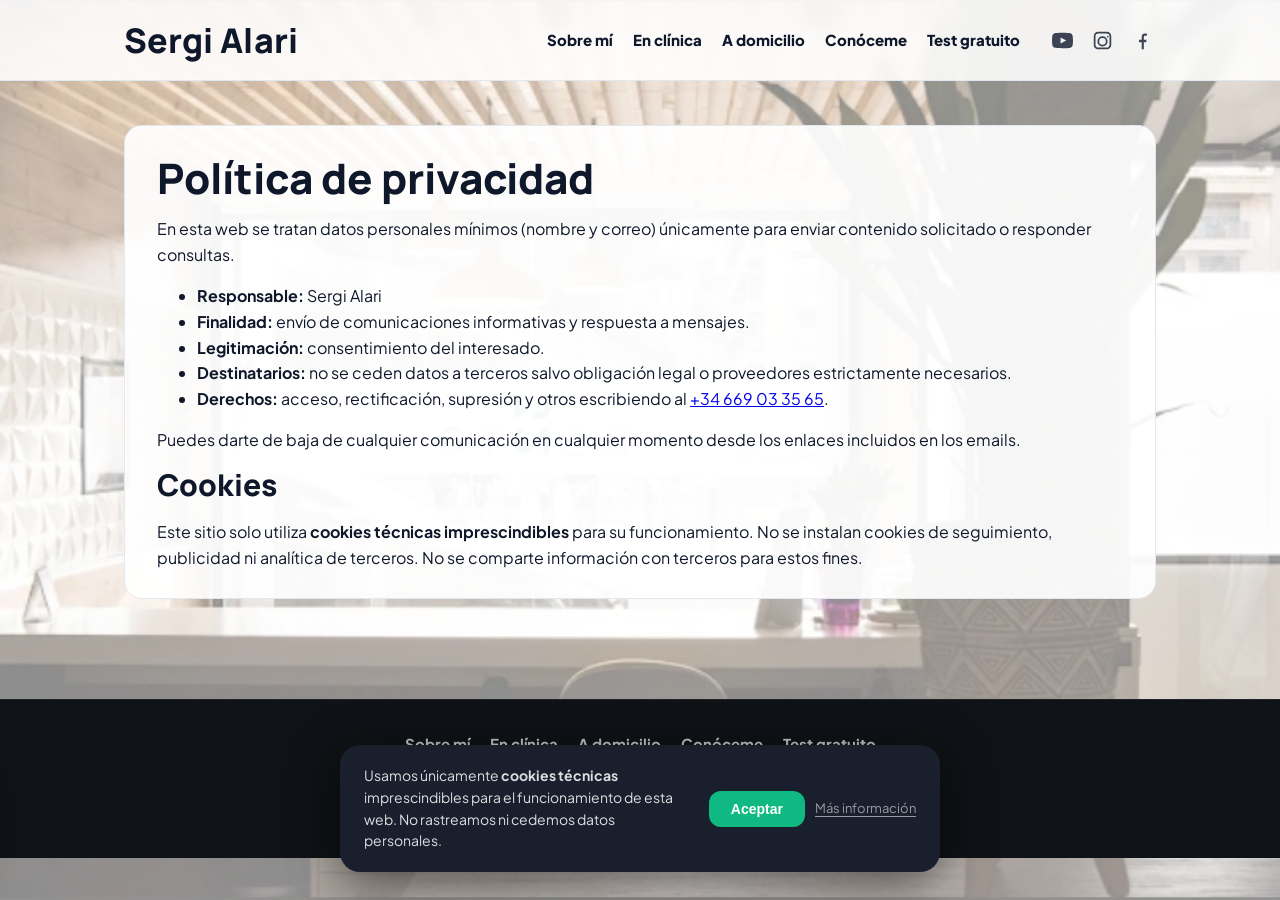
<file: privacidad.html>
<!DOCTYPE html>
<html lang="es">
<head>
<meta charset="utf-8"/>
<meta content="width=device-width, initial-scale=1" name="viewport"/>
<title>Política de privacidad | Sergi Alari</title>
<meta content="Política de privacidad del sitio web de Sergi Alari, dentista en Tarragona." name="description"/>
<link href="https://fonts.googleapis.com" rel="preconnect"/>
<link crossorigin="" href="https://fonts.gstatic.com" rel="preconnect"/>
<link href="https://fonts.googleapis.com/css2?family=Plus+Jakarta+Sans:wght@400;700;800&family=Manrope:wght@800;900&display=swap" rel="stylesheet"/>
<link href="assets/css/style.css" rel="stylesheet"/>
<link rel="icon" type="image/svg+xml" href="assets/img/favicon.svg">
<link rel="icon" type="image/png" sizes="32x32" href="assets/img/favicon.png">
</head>
<body>
<header class="header">
<div class="container nav">
<a class="brand" href="index.html">Sergi Alari</a>
<nav>
<a href="sobre-mi.html">Sobre mí</a>
<a href="clinica.html">En clínica</a>
<a href="domicilio.html">A domicilio</a>
<a href="conoceme.html">Conóceme</a>
<a href="test.html">Test gratuito</a>
</nav>
<div class="socials">
<a aria-label="YouTube" href="https://www.youtube.com/@sergialari" rel="noopener" target="_blank">
<svg viewBox="0 0 24 24"><path d="M23.5 6.2a3.6 3.6 0 0 0-2.6-2.6C18.9 3 12 3 12 3s-6.9 0-8.9.6A3.6 3.6 0 0 0 .5 6.2 37.6 37.6 0 0 0 0 12a37.6 37.6 0 0 0 .5 5.8 3.6 3.6 0 0 0 2.6 2.6C5.1 21 12 21 12 21s6.9 0 8.9-.6a3.6 3.6 0 0 0 2.6-2.6A37.6 37.6 0 0 0 24 12a37.6 37.6 0 0 0-.5-5.8zM9.8 15.5v-7l6.5 3.5-6.5 3.5z"/></svg>
</a>
<a aria-label="Instagram" href="https://www.instagram.com/sergialari" rel="noopener" target="_blank">
<svg viewBox="0 0 24 24"><path d="M7 2C4.2 2 2 4.2 2 7v10c0 2.8 2.2 5 5 5h10c2.8 0 5-2.2 5-5V7c0-2.8-2.2-5-5-5H7zm10 2c1.7 0 3 1.3 3 3v10c0 1.7-1.3 3-3 3H7c-1.7 0-3-1.3-3-3V7c0-1.7 1.3-3 3-3h10zm-5 3.2A5.8 5.8 0 1 0 17.8 13 5.8 5.8 0 0 0 12 7.2zm0 2a3.8 3.8 0 1 1-3.8 3.8A3.8 3.8 0 0 1 12 9.2zM18 6.5a1 1 0 1 0 1 1 1 1 0 0 0-1-1z"/></svg>
</a>
<a aria-label="Facebook" href="https://www.facebook.com/sergialari" rel="noopener" target="_blank">
<svg viewBox="0 0 24 24"><path d="M13.5 22v-8h2.7l.4-3h-3.1V8.2c0-.9.3-1.5 1.6-1.5H17V4.1c-.3 0-1.2-.1-2.2-.1-2.2 0-3.7 1.3-3.7 3.8V11H8v3h3.1v8h2.4z"/></svg>
</a>
</div>
</div>
</header>

<div class="page">
<section class="section">
<div class="container">
<div class="panel">
<h1 style="margin-top:0">Política de privacidad</h1>
<p>En esta web se tratan datos personales mínimos (nombre y correo) únicamente para enviar contenido solicitado o responder consultas.</p>
<ul>
<li><strong>Responsable:</strong> Sergi Alari</li>
<li><strong>Finalidad:</strong> envío de comunicaciones informativas y respuesta a mensajes.</li>
<li><strong>Legitimación:</strong> consentimiento del interesado.</li>
<li><strong>Destinatarios:</strong> no se ceden datos a terceros salvo obligación legal o proveedores estrictamente necesarios.</li>
<li><strong>Derechos:</strong> acceso, rectificación, supresión y otros escribiendo al <a href="https://wa.me/34669033565" rel="noopener" target="_blank">+34 669 03 35 65</a>.</li>
</ul>
<p>Puedes darte de baja de cualquier comunicación en cualquier momento desde los enlaces incluidos en los emails.</p>
<h2>Cookies</h2>
<p>Este sitio solo utiliza <strong>cookies técnicas imprescindibles</strong> para su funcionamiento. No se instalan cookies de seguimiento, publicidad ni analítica de terceros. No se comparte información con terceros para estos fines.</p>
</div>
</div>
</section>
</div>

<footer class="footer-dark">
<div class="container">
<nav class="footer-nav">
<a href="sobre-mi.html">Sobre mí</a>
<a href="clinica.html">En clínica</a>
<a href="domicilio.html">A domicilio</a>
<a href="conoceme.html">Conóceme</a>
<a href="test.html">Test gratuito</a>
</nav>
<div class="legal">
<a href="aviso-legal.html">Aviso legal</a>
<a href="privacidad.html">Política de privacidad</a>
</div>
<div class="copy">© 2025 Sergi Alari</div>
</div>
</footer>

<script src="assets/js/main.js"></script>
</body>
</html>
</file>
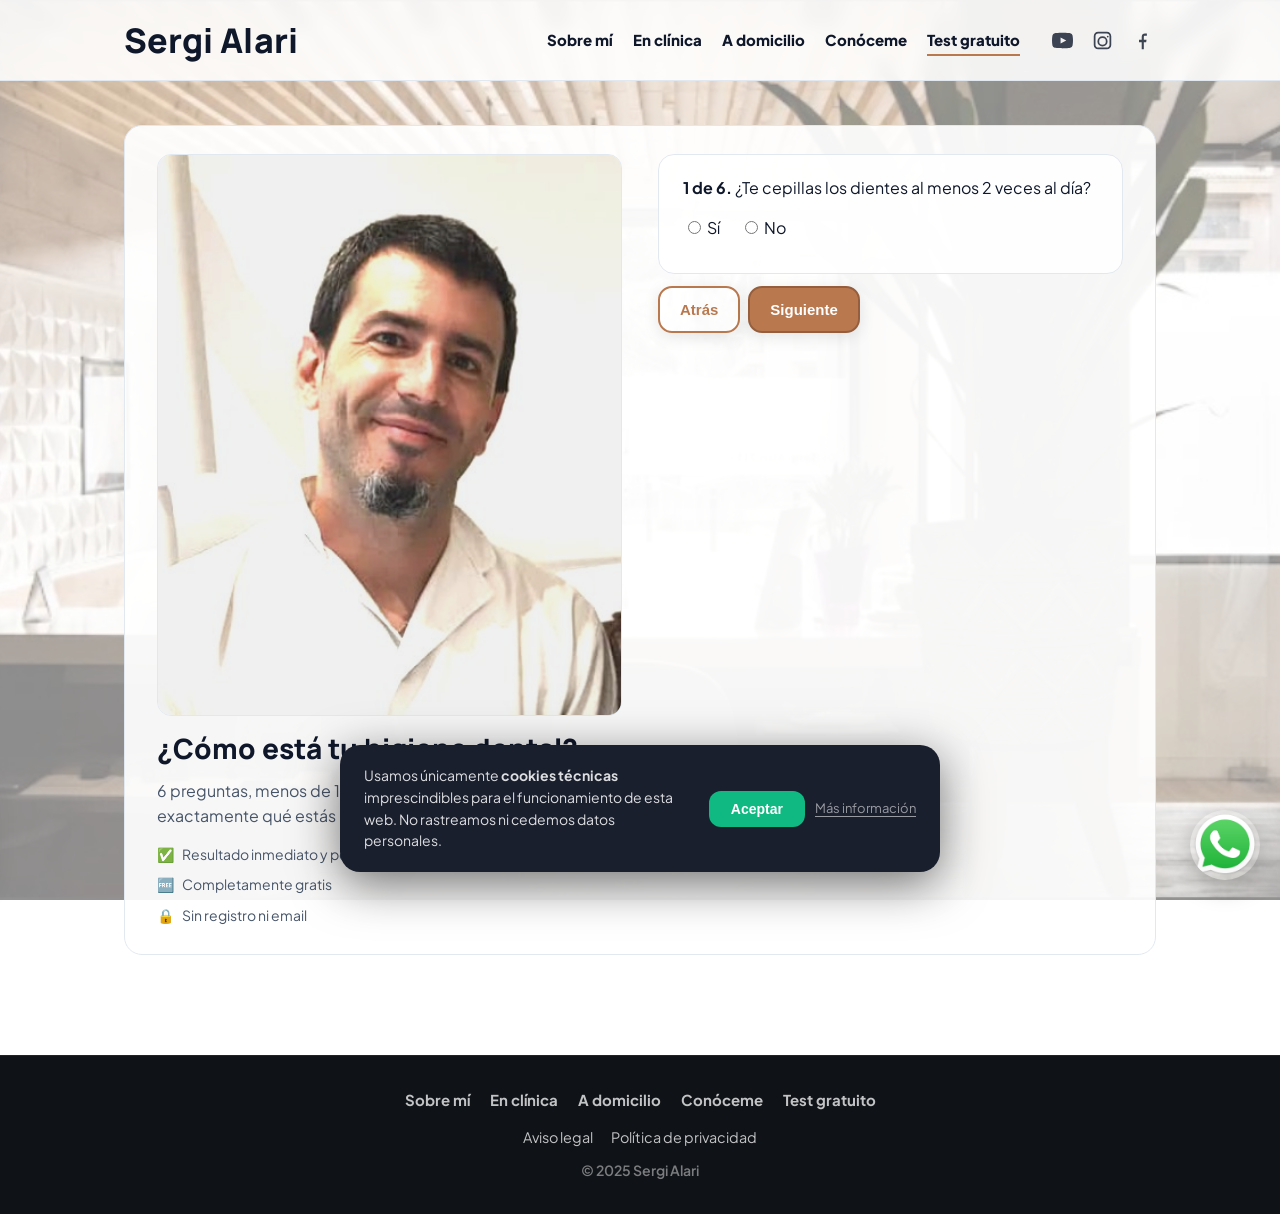
<file: test.html>
<!DOCTYPE html>
<html lang="es">
<head>
<meta charset="utf-8"/>
<meta content="width=device-width, initial-scale=1" name="viewport"/>
<title>Test gratuito de higiene dental | Sergi Alari</title>
<meta content="Descubre en menos de 1 minuto cómo está tu higiene dental y qué puedes mejorar. Test gratuito de Sergi Alari." name="description"/>
<link href="https://fonts.googleapis.com" rel="preconnect"/>
<link crossorigin="" href="https://fonts.gstatic.com" rel="preconnect"/>
<link href="https://fonts.googleapis.com/css2?family=Plus+Jakarta+Sans:wght@400;700;800&family=Manrope:wght@800;900&display=swap" rel="stylesheet"/>
<link href="assets/css/style.css" rel="stylesheet"/>
<link rel="icon" type="image/svg+xml" href="assets/img/favicon.svg">
<link rel="icon" type="image/png" sizes="32x32" href="assets/img/favicon.png">
</head>
<body>
<header class="header">
<div class="container nav">
<a class="brand" href="index.html">Sergi Alari</a>
<nav>
<a href="sobre-mi.html">Sobre mí</a>
<a href="clinica.html">En clínica</a>
<a href="domicilio.html">A domicilio</a>
<a href="conoceme.html">Conóceme</a>
<a class="active" href="test.html">Test gratuito</a>
</nav>
<div class="socials">
<a aria-label="YouTube" href="https://www.youtube.com/@sergialari" rel="noopener" target="_blank">
<svg viewBox="0 0 24 24"><path d="M23.5 6.2a3.6 3.6 0 0 0-2.6-2.6C18.9 3 12 3 12 3s-6.9 0-8.9.6A3.6 3.6 0 0 0 .5 6.2 37.6 37.6 0 0 0 0 12a37.6 37.6 0 0 0 .5 5.8 3.6 3.6 0 0 0 2.6 2.6C5.1 21 12 21 12 21s6.9 0 8.9-.6a3.6 3.6 0 0 0 2.6-2.6A37.6 37.6 0 0 0 24 12a37.6 37.6 0 0 0-.5-5.8zM9.8 15.5v-7l6.5 3.5-6.5 3.5z"/></svg>
</a>
<a aria-label="Instagram" href="https://www.instagram.com/sergialari" rel="noopener" target="_blank">
<svg viewBox="0 0 24 24"><path d="M7 2C4.2 2 2 4.2 2 7v10c0 2.8 2.2 5 5 5h10c2.8 0 5-2.2 5-5V7c0-2.8-2.2-5-5-5H7zm10 2c1.7 0 3 1.3 3 3v10c0 1.7-1.3 3-3 3H7c-1.7 0-3-1.3-3-3V7c0-1.7 1.3-3 3-3h10zm-5 3.2A5.8 5.8 0 1 0 17.8 13 5.8 5.8 0 0 0 12 7.2zm0 2a3.8 3.8 0 1 1-3.8 3.8A3.8 3.8 0 0 1 12 9.2zM18 6.5a1 1 0 1 0 1 1 1 1 0 0 0-1-1z"/></svg>
</a>
<a aria-label="Facebook" href="https://www.facebook.com/sergialari" rel="noopener" target="_blank">
<svg viewBox="0 0 24 24"><path d="M13.5 22v-8h2.7l.4-3h-3.1V8.2c0-.9.3-1.5 1.6-1.5H17V4.1c-.3 0-1.2-.1-2.2-.1-2.2 0-3.7 1.3-3.7 3.8V11H8v3h3.1v8h2.4z"/></svg>
</a>
</div>
</div>
</header>

<div class="page">
<section class="section">
<div class="container">
<div class="panel">
<div class="grid cols-2" style="align-items:flex-start;gap:36px">

<div>
<div class="img-frame">
<img alt="Sergi Alari en consulta" class="img-tone" src="assets/img/domicilio_sergi.jpg"/>
</div>
<div style="margin-top:16px">
<h1 style="margin-top:0;font-size:28px">¿Cómo está tu higiene dental?</h1>
<p style="color:var(--ink-70)">6 preguntas, menos de 1 minuto. Al final te explico exactamente qué estás haciendo bien y qué puedes mejorar.</p>
<div style="display:flex;flex-direction:column;gap:8px;margin-top:12px">
<div style="display:flex;align-items:center;gap:8px;font-size:14px;color:var(--ink-70)"><span>✅</span> Resultado inmediato y personalizado</div>
<div style="display:flex;align-items:center;gap:8px;font-size:14px;color:var(--ink-70)"><span>🆓</span> Completamente gratis</div>
<div style="display:flex;align-items:center;gap:8px;font-size:14px;color:var(--ink-70)"><span>🔒</span> Sin registro ni email</div>
</div>
</div>
</div>

<div>
<div class="card" id="step-box" style="min-height:120px"></div>
<div id="nav-box" style="margin-top:12px;display:flex;gap:8px">
<button class="btn secondary" disabled id="btn-back" onclick="testBack()">Atrás</button>
<button class="btn" id="btn-next" onclick="testNext()">Siguiente</button>
</div>
<div id="resultado" style="display:none;margin-top:14px"></div>
</div>

</div>
</div>
</div>
</section>

<a aria-label="Escribir por WhatsApp" class="float-wa" href="https://wa.me/34669033565" rel="noopener" target="_blank">
<img alt="WhatsApp" src="assets/img/whatsapp_icon.png"/>
</a>
</div>

<footer class="footer-dark">
<div class="container">
<nav class="footer-nav">
<a href="sobre-mi.html">Sobre mí</a>
<a href="clinica.html">En clínica</a>
<a href="domicilio.html">A domicilio</a>
<a href="conoceme.html">Conóceme</a>
<a href="test.html">Test gratuito</a>
</nav>
<div class="legal">
<a href="aviso-legal.html">Aviso legal</a>
<a href="privacidad.html">Política de privacidad</a>
</div>
<div class="copy">© 2025 Sergi Alari</div>
</div>
</footer>

<script src="assets/js/main.js"></script>
</body>
</html>
</file>
<file: assets/css/style.css>
:root{
  --accent:#B9784E; --accent-700:#955F3E;
  --ink:#0f172a; --ink-70:#475569; --ink-40:#94a3b8; --line:#e2e8f0;
}

*{box-sizing:border-box}
html,body{height:100%}
body{margin:0;color:var(--ink);font-family:'Plus Jakarta Sans',system-ui,-apple-system,Segoe UI,Roboto,Arial;background:transparent;line-height:1.6}

/* Fondo */
body::before{
  content:"";position:fixed;inset:0;
  background:url('../img/clinica_3.jpg') center/cover no-repeat;
  z-index:0;opacity:.45;pointer-events:none
}

/* Layout */
.container{max-width:1080px;margin:0 auto;padding:0 24px}
.page{padding-top:12px;padding-bottom:20px}

/* Header */
.header{position:sticky;top:0;z-index:1000;background:rgba(255,255,255,.88);backdrop-filter:saturate(1.2) blur(8px);border-bottom:1px solid var(--line);transition:padding .25s ease}
.header .nav{display:flex;align-items:center;gap:16px;min-height:80px;transition:min-height .25s ease}
.header.shrink{padding:4px 0}
.header.shrink .nav{min-height:56px}
.brand{font-family:'Manrope',system-ui;font-weight:900;font-size:34px;letter-spacing:.2px;text-decoration:none;color:var(--ink);transition:font-size .25s ease}
.header.shrink .brand{font-size:22px}
.header nav{margin-left:auto;display:flex;align-items:center;gap:20px}
.header nav a{color:var(--ink);text-decoration:none;font-weight:800;font-size:15px;position:relative;transition:color .15s}
.header nav a::after{content:"";position:absolute;left:0;bottom:-4px;width:0;height:2px;background:var(--accent);transition:width .18s ease}
.header nav a:hover::after,.header nav a.active::after{width:100%}
.header nav a:hover{color:var(--accent)}
.socials{display:flex;align-items:center;gap:12px;margin-left:12px}
.socials a{display:inline-flex;align-items:center;justify-content:center;width:28px;height:28px;opacity:.8;transition:transform .12s,opacity .12s}
.socials a:hover{transform:translateY(-1px) scale(1.08);opacity:1}
.socials svg{width:21px;height:21px;fill:var(--ink)}

/* Sections */
.section{position:relative;z-index:1;padding:32px 0}
.panel{background:rgba(255,255,255,.92);border:1px solid var(--line);border-radius:18px;padding:28px 32px}
.card{background:rgba(255,255,255,.88);border:1px solid var(--line);border-radius:16px;padding:20px 24px}
.glass{background:rgba(255,255,255,.88);border:1px solid var(--line);border-radius:16px;padding:20px;backdrop-filter:blur(2px)}

/* Typography */
h1{margin:0 0 14px;font-size:42px;line-height:1.15;font-family:'Manrope',system-ui;font-weight:900}
h2{margin:0 0 16px;font-size:30px;line-height:1.2;font-family:'Manrope',system-ui;font-weight:900}
h3{margin:0 0 12px;font-size:22px;line-height:1.3;font-weight:800}
p{margin:0 0 14px}
p:last-child{margin-bottom:0}
.lead{color:var(--ink-70);font-size:19px;line-height:1.65;margin:0 0 20px}
.small{font-size:14px;color:var(--ink-70)}

/* Grid */
.grid{display:grid;gap:20px}
.grid.cols-2{grid-template-columns:repeat(2,1fr)}
.grid.cols-3{grid-template-columns:repeat(3,1fr)}

/* Images */
.img-frame{border-radius:14px;overflow:hidden;border:1px solid var(--line);background:#f8fafc}
.img-frame img{display:block;width:100%;height:auto;object-fit:cover}
.img-tone{filter:brightness(.96) contrast(.96) saturate(.94)}
.img-tune{filter:brightness(.96) contrast(1.06) saturate(1.04)}

/* Buttons */
.btn{background:var(--accent);color:#fff;text-decoration:none;font-weight:800;border-radius:14px;padding:13px 20px;display:inline-block;border:2px solid var(--accent-700);box-shadow:0 4px 16px rgba(0,0,0,.1);transition:transform .12s,box-shadow .12s;font-size:15px;cursor:pointer}
.btn:hover{transform:translateY(-2px);box-shadow:0 8px 24px rgba(0,0,0,.15)}
.btn.secondary{background:transparent;color:var(--accent);border-color:var(--accent)}
.btn.secondary:hover{background:rgba(185,120,78,.06)}
.badge{display:inline-block;background:rgba(15,118,110,.1);color:#0F766E;border:1px solid rgba(15,118,110,.2);padding:5px 12px;border-radius:999px;font-weight:800;font-size:13px}

/* WhatsApp float */
.float-wa{position:fixed;right:20px;bottom:20px;display:inline-block;border-radius:50%;z-index:5000}
.float-wa img{display:block;width:70px;height:70px;border-radius:50%;box-shadow:0 8px 24px rgba(0,0,0,.25)}
.float-wa:hover img{transform:translateY(-2px);box-shadow:0 12px 32px rgba(0,0,0,.3);transition:transform .12s,box-shadow .12s}

/* Testimonials */
.testimonial{display:flex;gap:14px;align-items:flex-start}
.avatar{width:50px;height:50px;border-radius:50%;overflow:hidden;border:2px solid var(--line);flex-shrink:0}
.avatar img{width:100%;height:100%;object-fit:cover}

/* Gallery + Lightbox */
.gallery{display:grid;gap:16px}
.gallery.cols-3{grid-template-columns:repeat(3,1fr)}
.gallery .img-frame img{height:210px;object-fit:cover;cursor:pointer}
.gallery .img-frame:hover img{filter:brightness(.92) contrast(1.02) saturate(1.04);transition:filter .15s}
.lb-overlay{position:fixed;inset:0;background:rgba(0,0,0,.85);display:none;align-items:center;justify-content:center;z-index:99999}
.lb-overlay.active{display:flex}
.lb-image{max-width:92vw;max-height:86vh;border-radius:12px;box-shadow:0 12px 48px rgba(0,0,0,.5)}
.lb-close{position:fixed;top:16px;right:20px;color:#fff;font-size:44px;text-decoration:none;font-weight:900;line-height:1}

/* Steps */
.steps{display:grid;gap:16px;padding:0;margin:0}
.step{display:grid;grid-template-columns:46px 1fr;align-items:flex-start;gap:14px}
.step .ico{width:46px;height:46px;border-radius:50%;display:flex;align-items:center;justify-content:center;border:2px solid var(--accent-700);background:rgba(255,255,255,.95);font-size:22px;flex-shrink:0}
.step p{margin:5px 0 0;color:var(--ink-70)}

/* FAQ */
#faq details{border:1px solid var(--line);border-radius:14px;padding:16px 20px;background:rgba(255,255,255,.93);margin:10px 0}
#faq summary{list-style:none;cursor:pointer;font-size:17px;font-weight:800;display:flex;align-items:center;gap:12px;user-select:none}
#faq summary::-webkit-details-marker{display:none}
#faq details summary::before{content:"＋";font-size:22px;line-height:1;color:var(--accent);font-weight:900;transition:transform .18s}
#faq details[open] summary::before{content:"−"}
#faq details .faq-content{overflow:hidden;max-height:0;transition:max-height .28s ease}
#faq details[open] .faq-content{max-height:400px}
#faq details p{margin:12px 0 0 34px;color:var(--ink-70);font-size:16px}

/* Hero section */
.hero{position:relative;z-index:1;padding:56px 0 36px;background:linear-gradient(180deg,rgba(255,255,255,.28) 0%,rgba(255,255,255,.06) 100%)}
.hero img{display:block;width:100%;height:360px;object-fit:cover}

/* Profile cards for domicilio */
.profile-cards{display:grid;grid-template-columns:repeat(3,1fr);gap:16px;margin-top:8px}
.profile-card{background:rgba(255,255,255,.92);border:1px solid var(--line);border-radius:16px;padding:20px;text-align:center}
.profile-card .icon{font-size:36px;margin-bottom:10px}
.profile-card h4{margin:0 0 8px;font-size:16px;font-weight:800}
.profile-card p{margin:0;font-size:14px;color:var(--ink-70)}

/* CTA highlight */
.cta-box{background:linear-gradient(135deg,var(--accent) 0%,var(--accent-700) 100%);border-radius:18px;padding:32px;color:#fff;text-align:center}
.cta-box h2{color:#fff;margin-bottom:10px}
.cta-box p{color:rgba(255,255,255,.88);font-size:17px;margin-bottom:22px}
.btn-white{background:#fff;color:var(--accent);border:2px solid rgba(255,255,255,.6);font-weight:900;border-radius:14px;padding:13px 24px;display:inline-block;text-decoration:none;font-size:15px;transition:transform .12s,box-shadow .12s}
.btn-white:hover{transform:translateY(-2px);box-shadow:0 8px 24px rgba(0,0,0,.2)}

/* Footer */
.footer-dark{background:#0f1216;color:rgba(255,255,255,.8);border-top:1px solid rgba(255,255,255,.07);margin-top:48px;position:relative;z-index:1}
.footer-dark .container{padding:32px 24px}
.footer-dark .footer-nav{display:flex;flex-wrap:wrap;gap:20px;justify-content:center;margin-bottom:14px}
.footer-dark .footer-nav a{color:rgba(255,255,255,.88);text-decoration:none;font-weight:700;font-size:15px;opacity:.85;transition:opacity .15s}
.footer-dark .footer-nav a:hover{opacity:1;text-decoration:underline}
.footer-dark .legal{display:flex;gap:18px;justify-content:center;flex-wrap:wrap;font-size:.9rem;color:rgba(255,255,255,.6);margin-bottom:10px}
.footer-dark .legal a{color:rgba(255,255,255,.75);text-decoration:none}
.footer-dark .legal a:hover{text-decoration:underline}
.footer-dark .copy{text-align:center;color:rgba(255,255,255,.45);font-size:.88rem;font-weight:600}

/* === Cookie banner nuevo === */
#cookie-banner{
  position:fixed;
  bottom:28px;
  left:50%;
  transform:translateX(-50%) translateY(calc(100% + 48px));
  width:min(600px, calc(100vw - 32px));
  background:#1a1f2e;
  color:#fff;
  border-radius:20px;
  padding:20px 24px;
  z-index:9998;
  box-shadow:0 12px 48px rgba(0,0,0,.55);
  transition:transform .48s cubic-bezier(.34,1.28,.64,1);
}
#cookie-banner.ck-visible{transform:translateX(-50%) translateY(0)}
#cookie-banner.ck-hiding{transform:translateX(-50%) translateY(calc(100% + 48px));transition:transform .4s ease-in}
.ck-inner{display:flex;align-items:center;gap:18px;flex-wrap:wrap}
.ck-text{margin:0;font-size:14px;line-height:1.55;color:rgba(255,255,255,.85);flex:1;min-width:200px}
.ck-btns{display:flex;gap:10px;align-items:center;flex-shrink:0}
#ck-accept{background:#10B981;color:#fff;border:none;border-radius:12px;padding:10px 22px;font-weight:800;font-size:14px;cursor:pointer;white-space:nowrap;transition:background .15s}
#ck-accept:hover{background:#059669}
.ck-link{color:rgba(255,255,255,.55);font-size:13px;text-decoration:underline;white-space:nowrap;text-underline-offset:3px}
.ck-link:hover{color:rgba(255,255,255,.85)}

/* CTA strip flotante */
.cta-strip{position:fixed;bottom:20px;left:20px;background:var(--ink);color:#fff;border-radius:16px;padding:16px 18px 14px;max-width:280px;box-shadow:0 8px 32px rgba(0,0,0,.28);z-index:4500;transform:translateX(calc(-100% - 40px));transition:transform .45s cubic-bezier(.34,1.28,.64,1)}
.cta-strip.cs-visible{transform:translateX(0)}
.cta-strip p{margin:0 0 10px;font-size:13px;line-height:1.5;color:rgba(255,255,255,.88);padding-right:16px}
.cta-strip a{color:#10B981;font-weight:800;font-size:13px;text-decoration:none}
.cta-strip a:hover{text-decoration:underline}
.cs-close{position:absolute;top:8px;right:10px;background:none;border:none;color:rgba(255,255,255,.5);font-size:18px;line-height:1;cursor:pointer;padding:0}
.cs-close:hover{color:#fff}

/* Responsive */
@media (max-width:980px){
  .grid.cols-3,.grid.cols-2{grid-template-columns:1fr}
  .profile-cards{grid-template-columns:1fr}
  .gallery.cols-3{grid-template-columns:1fr 1fr}
  h1{font-size:32px}
  h2{font-size:24px}
  .panel{padding:20px}
  .hero img{height:220px}
}
@media (max-width:620px){
  .gallery.cols-3{grid-template-columns:1fr}
  .ck-inner{flex-direction:column;align-items:flex-start;gap:12px}
  .header nav{gap:12px}
  .header nav a{font-size:13px}
}
</file>
